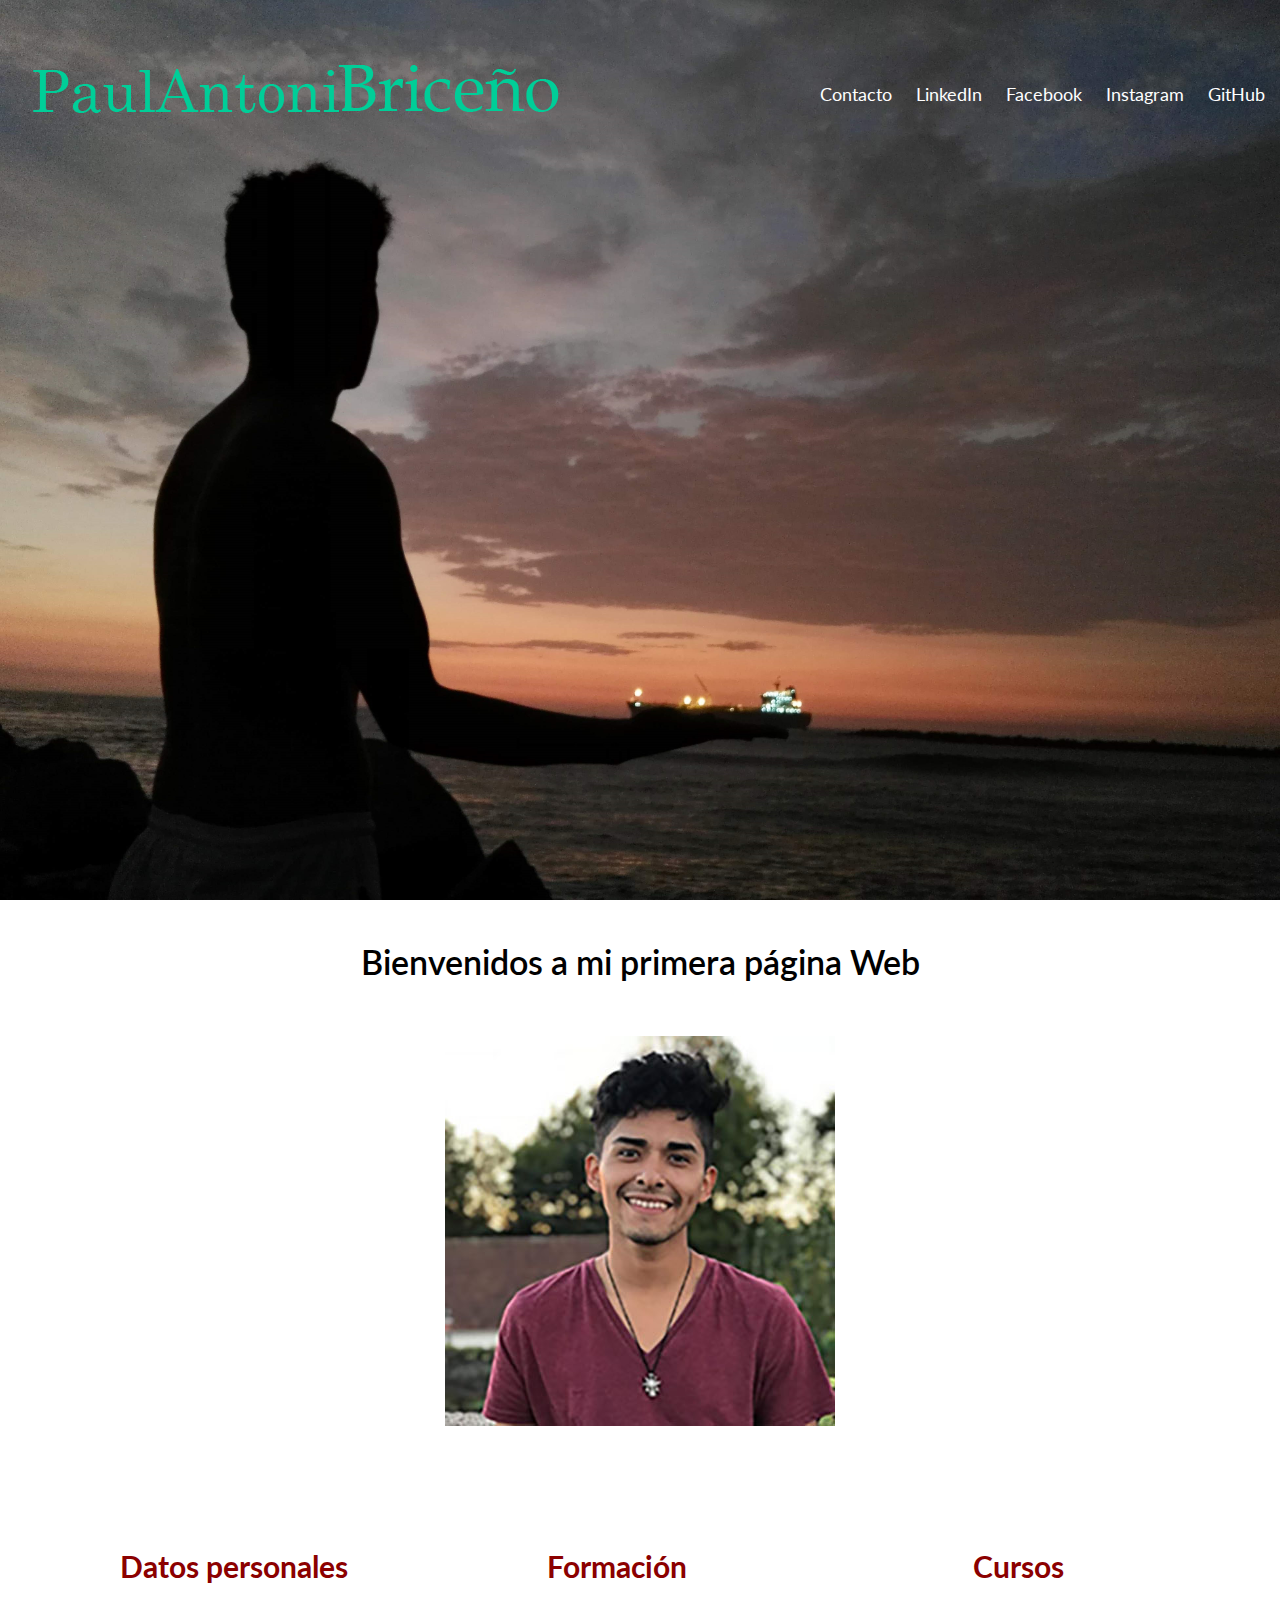
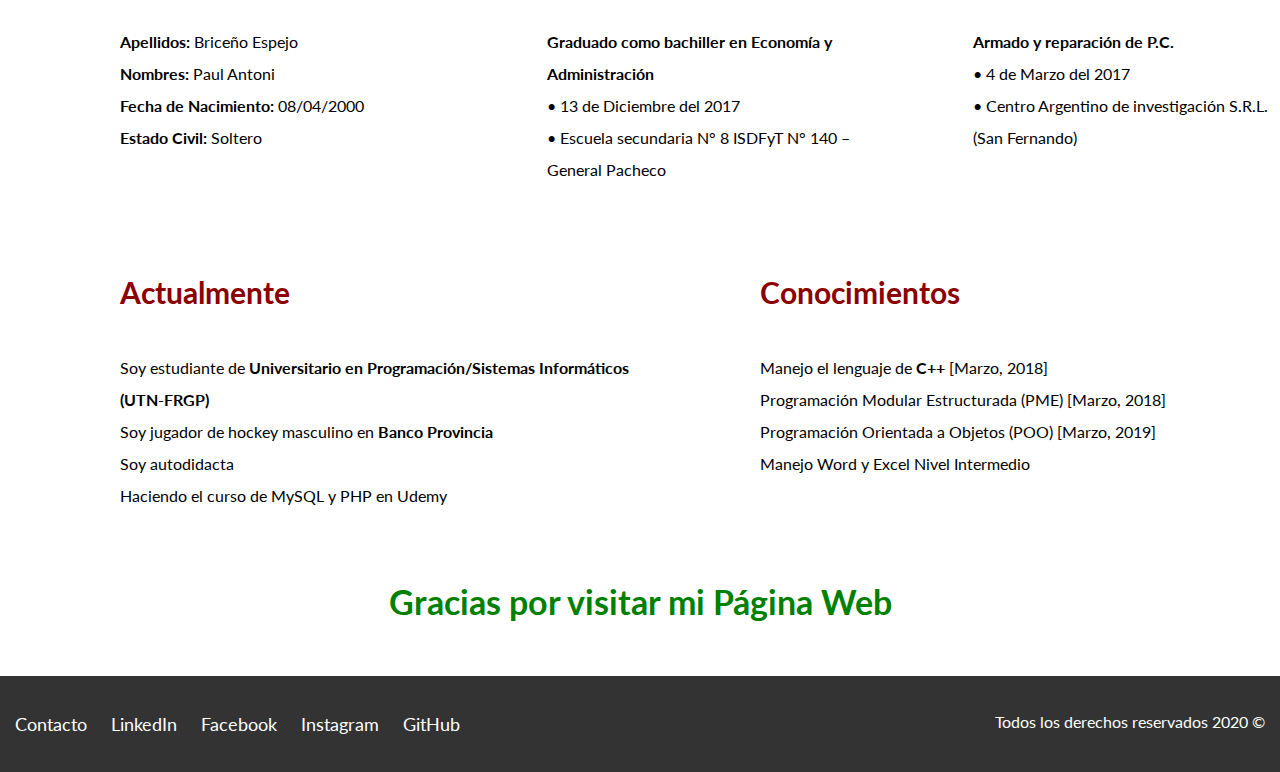
<file: index.html>
<!DOCTYPE html>
<html lang="en">

<head>
    <meta charset="UTF-8">
    <meta name="viewport" content="width=device-width, initial-scale=1.0">
    <title>Paul Antoni Briceño</title>
    <link rel="icon" type="image/jpg" href="img/Icono.jpg">
    <link href="https://fonts.googleapis.com/css?family=Lato:300,400,700,900&display=swap" rel="stylesheet">
    <link rel="stylesheet" href="css/normalize.css">
    <link rel="stylesheet" href="css/estilos.css">
</head>

<body>
    <header class="Site-header Inicio">
        <div class="Contenedor Contenido-header">
            <div class="Barra">
                <a href="/index.html">
                    <img src="img/logo.png" alt="Logotipo">
                    <!--<h1>Paul Antoni Briceño</h1>-->
                </a>
                <nav class="Navegacion">
                    <!--<h1>Mi Página Web</h1>-->
                    <a href="contacto.html"><br>Contacto</a>
                    <a target="_blank" href="https://www.linkedin.com/in/antoni-brice%C3%B1o-espejo-25bb50159/">LinkedIn</a>
                    <a target="_blank" href="https://www.facebook.com/antoni.briceno.3">Facebook</a>
                    <a target="_blank" href="https://www.instagram.com/bricenoantoni/">Instagram</a>
                    <a target="_blank" href="https://github.com/Paul-2000">GitHub</a>
                </nav>
            </div>
        </div>
    </header>
    <main>
        <div class="Contenedor Seccion">
            <h2 class="Fw-300 Centrar-texto">Bienvenidos a mi primera página Web</h2>
        </div>
        <section class="Foto">
            <img src="img/IMG_20180318.jpg" alt="Yo (Foto)">
        </section>
        <div class="Iconos-datos">
            <div class="Icono-3">
                <h3>Datos personales</h3>
                <p>
                    <b>Apellidos:</b> Briceño Espejo <br>
                    <b>Nombres:</b> Paul Antoni <br>
                    <b>Fecha de Nacimiento:</b> 08/04/2000 <br>
                    <b>Estado Civil:</b> Soltero
                </p>
            </div>
            <div class="Icono-3">
                <h3>Formación</h3>
                <p>
                    <b>Graduado como bachiller en Economía y Administración</b> <br> • 13 de Diciembre del 2017 <br> • Escuela secundaria N° 8 ISDFyT N° 140 – General Pacheco
                </p>
            </div>
            <div class="Icono-3">
                <h3>Cursos</h3>
                <p>
                    <b>Armado y reparación de P.C.</b> <br> • 4 de Marzo del 2017 <br> • Centro Argentino de investigación S.R.L. (San Fernando)
                </p>
            </div>
        </div>
        <div class="Iconos-datos">
            <div class="Icono-2">
                <h3>Actualmente</h3>
                <p>
                    Soy estudiante de <b>Universitario en Programación/Sistemas Informáticos (UTN-FRGP)</b> <br> Soy jugador de hockey masculino en <b>Banco Provincia</b> <br> Soy autodidacta <br> Haciendo el curso de MySQL y PHP en Udemy
                </p>
            </div>
            <div class="Icono-2">
                <h3>Conocimientos</h3>
                <p>
                    Manejo el lenguaje de <b>C++</b> [Marzo, 2018] <br> Programación Modular Estructurada (PME) [Marzo, 2018] <br> Programación Orientada a Objetos (POO) [Marzo, 2019] <br> Manejo Word y Excel Nivel Intermedio
                </p>
            </div>
        </div>
    </main>
    <section class="Despedida">
        <h2>Gracias por visitar mi Página Web</h2>
    </section>
    <footer class="Site-footer Seccion">
        <div class="Contenedor Contenedor-footer">
            <nav class="Navegacion">
                <a href="contacto.html">Contacto</a>
                <a target="_blank" href="https://www.linkedin.com/in/antoni-brice%C3%B1o-espejo-25bb50159/">LinkedIn</a>
                <a target="_blank" href="https://www.facebook.com/antoni.briceno.3">Facebook</a>
                <a target="_blank" href="https://www.instagram.com/bricenoantoni/">Instagram</a>
                <a target="_blank" href="https://github.com/Paul-2000">GitHub</a>
            </nav>
            <p class="Copyrigh">Todos los derechos reservados 2020 &copy;</p>
        </div>
    </footer>
</body>

</html>
</file>
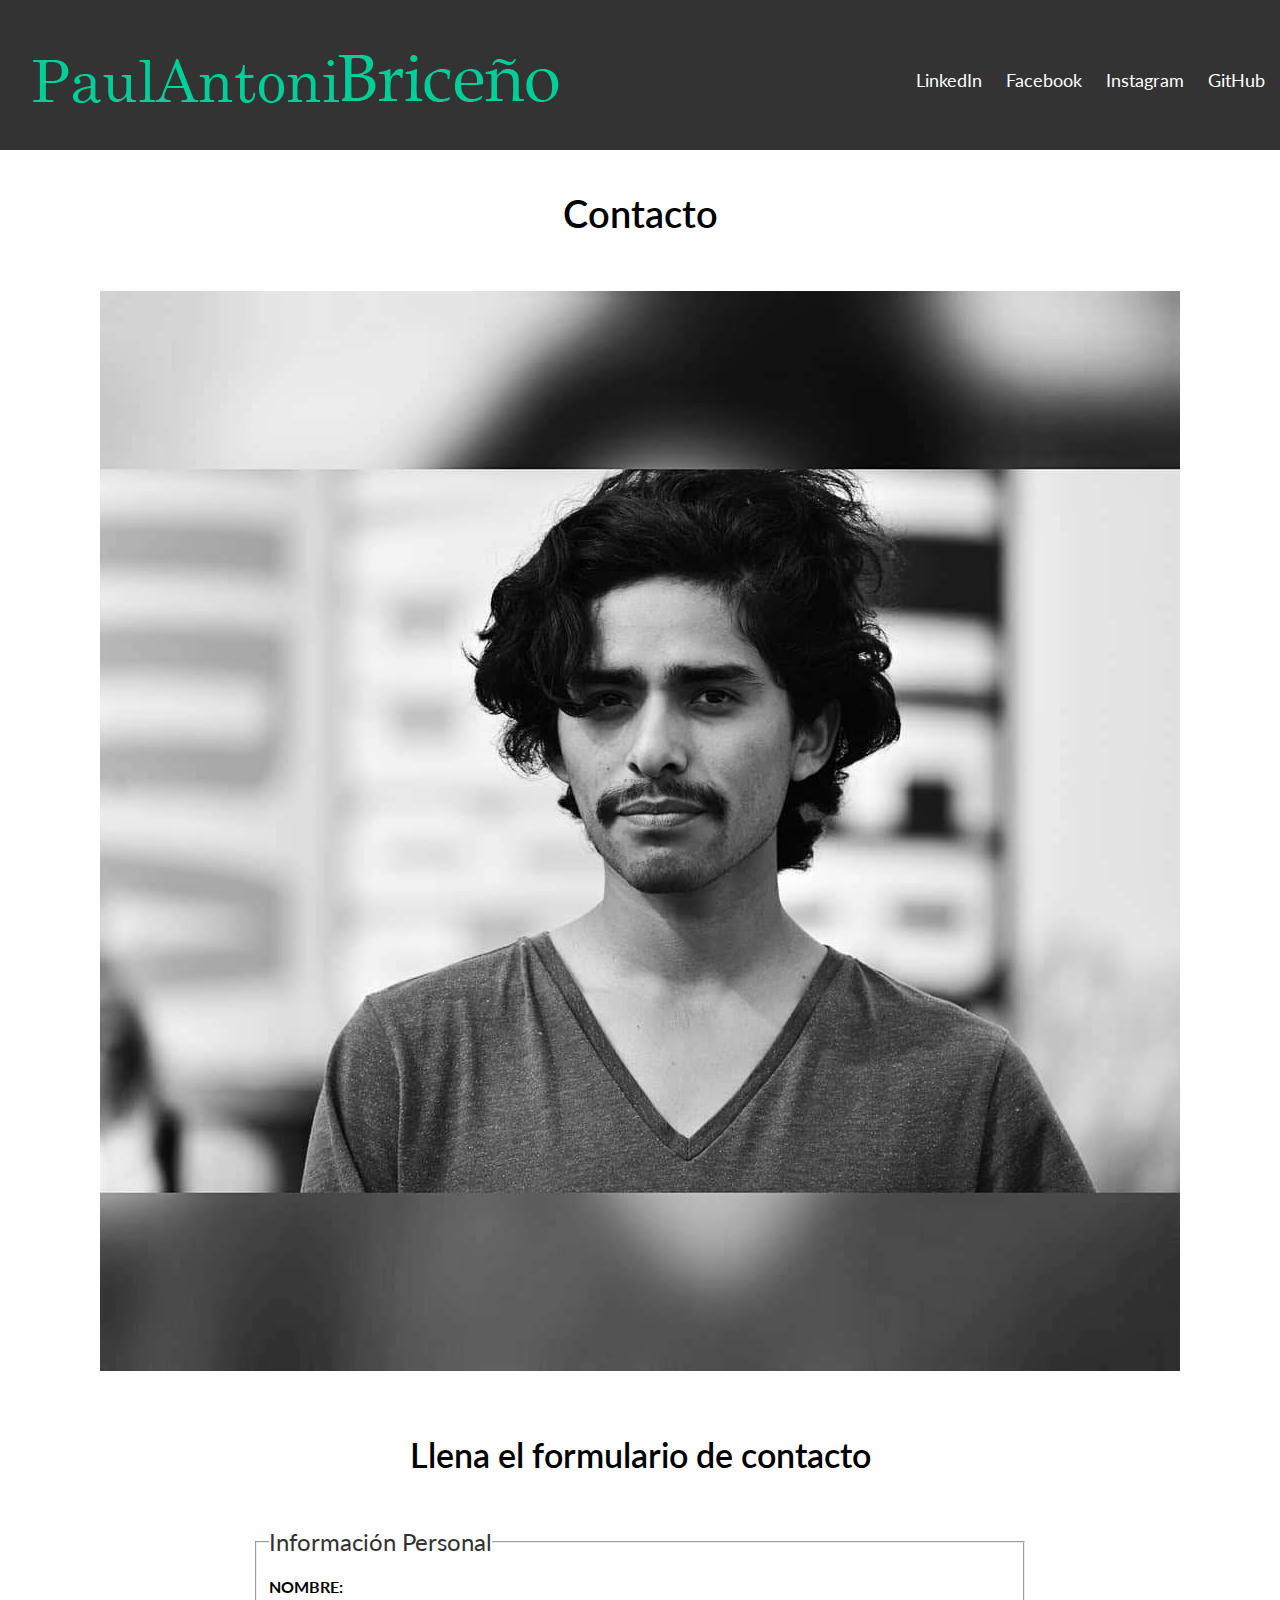
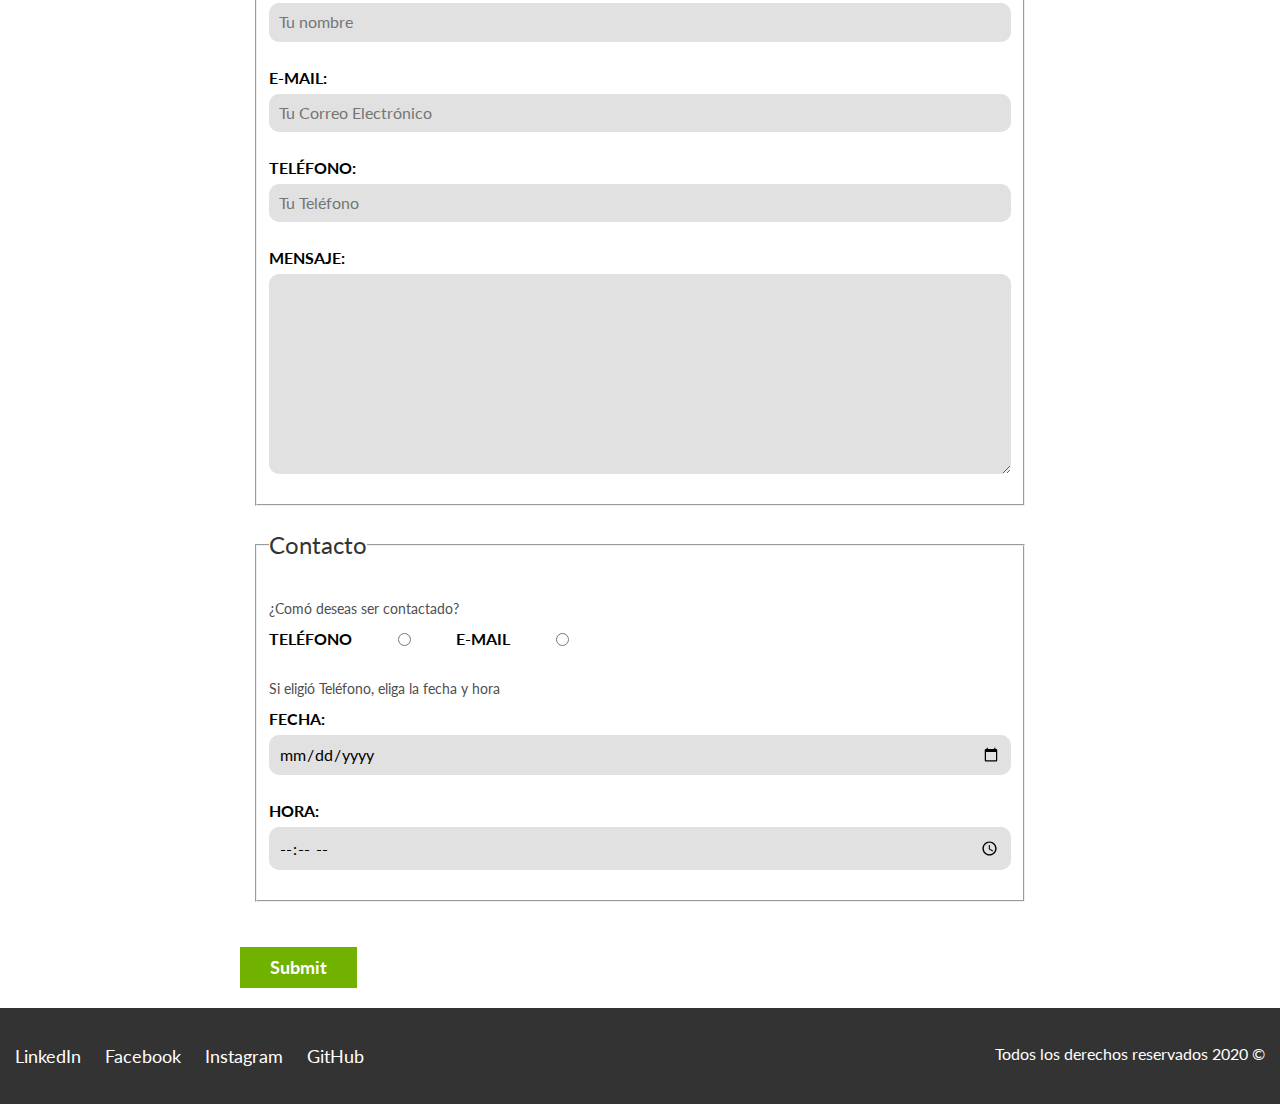
<file: contacto.html>
<!DOCTYPE html>
<html lang="en">

<head>
    <meta charset="UTF-8">
    <meta name="viewport" content="width=device-width, initial-scale=1.0">
    <title>Contacto</title>
    <link rel="icon" type="image/jpg" href="img/Icono.jpg">

    <link href="https://fonts.googleapis.com/css?family=Lato:300,400,700,900&display=swap" rel="stylesheet">
    <link rel="stylesheet" href="css/normalize.css">
    <link rel="stylesheet" href="css/estilos.css">
</head>

<body>
    <header class="Site-header">
        <div class="Contenedor Contenido-header">
            <div class="Barra-nosotros">
                <a href="index.html">
                    <img src="img/logo.png" alt="Logotipo">
                </a>
                <nav class="Navegacion">
                    <a target="_blank" href="https://www.linkedin.com/in/antoni-brice%C3%B1o-espejo-25bb50159/">LinkedIn</a>
                    <a target="_blank" href="https://www.facebook.com/antoni.briceno.3">Facebook</a>
                    <a target="_blank" href="https://www.instagram.com/bricenoantoni/">Instagram</a>
                    <a target="_blank" href="https://github.com/Paul-2000">GitHub</a>
                </nav>
            </div>
        </div>
        <!--Contenedor-->
    </header>
    <h1 class="Fw-300 Centrar-texto">Contacto</h1>
    <section class="Foto">
        <img src="img/IMG_20190907.jpg" alt="Imagen Principal">
    </section>

    <main class="Contenedor Seccion Contenido-centrado">
        <h2 class="Fw-300 Centrar-texto">Llena el formulario de contacto</h2>
        <form class="Contacto" action="">
            <fieldset class="Espacio">
                <legend>Información Personal</legend>
                <label for="nombre">Nombre:</label>
                <input type="text" id="nombre" placeholder="Tu nombre" required>
                <label for="e-mail">E-Mail:</label>
                <input type="email" id="e-mail" placeholder="Tu Correo Electrónico" required>
                <label for="telefono">Teléfono:</label>
                <input type="tel" id="telefono" placeholder="Tu Teléfono" required>
                <label for="mensaje">Mensaje:</label>
                <textarea id="mensaje"></textarea>
            </fieldset>
            <fieldset class="Espacio">
                <legend>Contacto</legend>
                <p>¿Comó deseas ser contactado?</p>
                <div class="Forma-contacto">
                    <label for="telefono">Teléfono</label>
                    <input type="radio" name="contacto" value="telefono" id="telefono">
                    <label for="email">E-Mail</label>
                    <input type="radio" name="contacto" value="email" id="email">
                </div>
                <p>Si eligió Teléfono, eliga la fecha y hora</p>
                <label for="fecha">Fecha:</label>
                <input type="date" id="fecha">
                <label for="hora">Hora:</label>
                <input type="time" id="hora" min="09:00" max="18:00">

            </fieldset>
            <input type="submit" class="Boton Boton-verde">
        </form>
    </main>
    <footer class="Site-footer Seccion">
        <div class="Contenedor Contenedor-footer">
            <nav class="Navegacion">
                <a target="_blank" href="https://www.linkedin.com/in/antoni-brice%C3%B1o-espejo-25bb50159/">LinkedIn</a>
                <a target="_blank" href="https://www.facebook.com/antoni.briceno.3">Facebook</a>
                <a target="_blank" href="https://www.instagram.com/bricenoantoni/">Instagram</a>
                <a target="_blank" href="https://github.com/Paul-2000">GitHub</a>
            </nav>
            <p class="Copyrigh">Todos los derechos reservados 2020 &copy;</p>
        </div>
    </footer>

</body>

</html>
</file>
<file: css/estilos.css>
/**Globales**/

.Contenedor {
    max-width: 125rem;
    /** =1200px **/
    margin: 0 auto;
}

h1 {
    font-size: 3.8rem;
}

h2 {
    font-size: 3.4rem;
}

h3 {
    font-size: 3rem;
    color: darkred;
}

h4 {
    font-size: 2.6rem;
}

img {
    max-width: 100%;
}


/**Fin Globales**/


/**Barra**/

.Barra {
    display: flex;
    justify-content: space-between;
    align-items: flex-center;
    padding-top: 3rem;
}


/**Fin Barra**/


/**Utilidades**/

.Seccion {
    margin-bottom: 2rem;
    margin-top: 2rem;
}

.Fw-300 {
    font-weight: 600;
}

.Centrar-texto {
    text-align: center;
}

.D-block {
    display: block!important;
}

.Contenido-centrado {
    max-width: 800px;
}


/**Fin Utilidades**/


/**HTML**/

html {
    font-size: 62.5%;
    /**Reset para Rems - 62.5% = 10px de 16px[Default]**/
    box-sizing: border-box;
}

*,
*:before,
*:after {
    box-sizing: inherit;
}


/**Fin HTML**/


/**Navegación**/

.Navegacion a {
    color: white;
    text-decoration: none;
    font-size: 1.8rem;
    margin-right: 2rem;
}

.Navegacion a:last-of-type {
    margin: 0;
}

.Navegacion a:hover {
    color: rgb(2, 226, 255);
}


/**Fin Navegación**/


/**Header**/

.Site-header {
    background-color: #333333;
    padding: 1rem 0 2rem 0;
}

.Site-header.Inicio {
    background-image: url(../img/IMG_20190121.jpg);
    background-position: center center;
    background-size: cover;
    height: 100vh;
    min-height: 60rem;
}


/**Fin Header**/


/**Body**/

body {
    font-family: 'Lato', sans-serif;
    font-size: 1.6rem;
    line-height: 2;
}


/**Fin Body**/


/**Contenido-Header**/

.Contenido-header {
    height: 100%;
    display: flex;
    flex-direction: column;
    justify-content: space-between;
}

.Contenido-header h1 {
    color: rgb(5, 5, 5);
    padding-bottom: 2rem;
    max-width: 60rem;
    line-height: 2;
}


/**Fin Contenido-Header**/


/** Foto **/

.Foto {
    flex-basis: calc(100% - 5rem);
    text-align: center;
    margin: 4rem;
}


/** Fin Foto **/


/**Iconos Datos**/

.Iconos-datos {
    display: flex;
    justify-content: space-between;
}

.Icono-3 {
    flex-basis: calc(33.3% - 1rem);
    text-align: left;
    margin: 3rem auto auto 12rem;
}

.Icono-2 {
    flex-basis: calc(50% - 1rem);
    text-align: left;
    margin: 3rem auto auto 12rem;
}


/**
.Icono p {
    margin-left: 2rem;
    text-align: left;
}**/

.Icono h3 {
    text-transform: uppercase;
}


/**Fin Iconos Datos**/


/**Footer**/

.Site-footer {
    background-color: #333333;
    margin-bottom: 0;
}

.Contenedor-footer {
    padding: 3rem 0;
    display: flex;
    justify-content: space-between;
}

.Copyrigh {
    margin: 0;
    color: #ffffff;
}


/**Fin Footer**/


/** Despedida **/

.Despedida {
    color: green;
    flex-basis: calc(100% - 5rem);
    text-align: center;
    margin: 4rem;
}


/** Fin Despedida **/


/** Contacto **/

.Contacto p {
    font-size: 1.4rem;
    color: #4f4f4f;
    margin: 2rem 0 0 0;
}

legend {
    font-size: 2.4rem;
    color: #333333;
}

label {
    display: block;
    font-weight: 700;
    text-transform: uppercase;
}

input:not([type="submit"]),
textarea,
select {
    padding: 1rem;
    display: block;
    width: 100%;
    background-color: #e1e1e1;
    margin-bottom: 2rem;
    border: none;
    border-radius: 1rem;
}

input[type="radio"] {
    width: auto;
    margin: 0;
}

select {
    -webkit-appearance: none;
    appearance: none;
}

textarea {
    height: 20rem;
}

.Forma-contacto {
    max-width: 30rem;
    display: flex;
    justify-content: space-between;
    align-items: center;
}


/** Fin Contacto **/


/*** Nosotros ***/

.Barra-nosotros {
    display: flex;
    justify-content: space-between;
    padding-top: 2rem;
    align-items: center;
}

.Contenido-nosotros {
    display: grid;
    grid-template-columns: repeat(2, 1fr);
    grid-column-gap: 2.5rem;
}

.Texto-nosotros blockquote {
    font-weight: 900;
    font-size: 2rem;
    margin: 0;
    padding: 1rem 0 3rem 0;
}


/*** Fin Nosotros ***/


/** Espacio entre formularios **/

.Espacio {
    margin: 1.5rem;
}


/** Fin Espacio entre formularios **/


/**Botones**/

.Boton {
    color: #ffffff;
    font-weight: 700;
    text-decoration: none;
    font-size: 1.8rem;
    padding: 1rem 3rem;
    margin-top: 3rem;
    display: inline-block;
    text-align: center;
    border: none;
}

.Boton:hover {
    cursor: pointer;
}

.Boton-amarillo {
    background-color: #e08709;
}

.Boton-verde {
    background-color: #71b100;
}


/**Fin Botones**/
</file>
